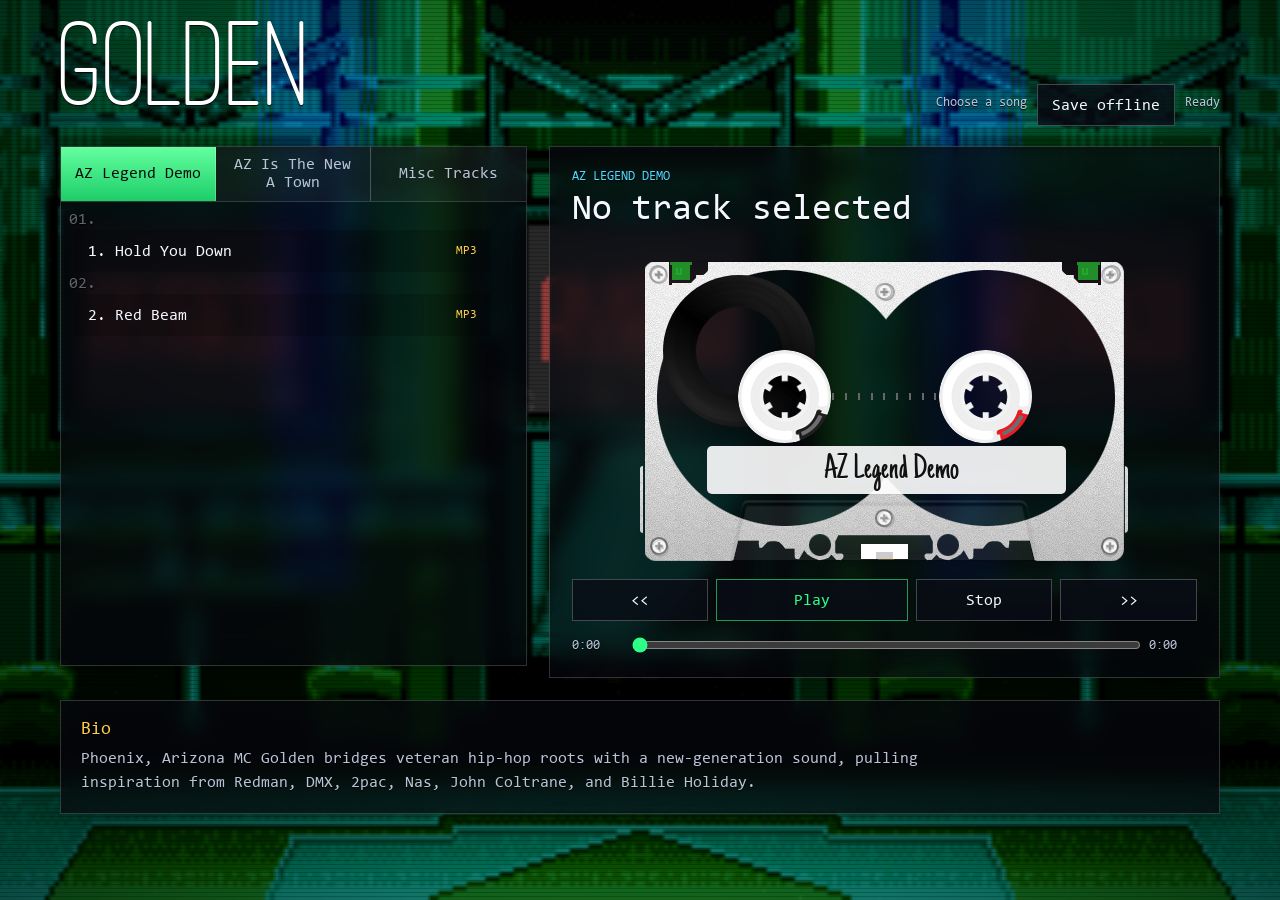
<file: static/player.html>
<!DOCTYPE html>
<!-- Embeddable copy of the player page (routes/index.tsx). Games load this
     in an iframe and drive it over postMessage (see app/scripts/app.js).
     Keep the markup in sync with routes/index.tsx. -->
<html lang="en">
  <head>
    <meta charset="utf-8" />
    <meta name="viewport" content="width=device-width, initial-scale=1" />
    <meta name="theme-color" content="#050508" />
    <title>AZLegendGolden</title>
    <link rel="icon" href="/public/app/images/icon.svg" type="image/svg+xml" />
    <link rel="stylesheet" href="/public/libraries/styles/cassette-tape-ui.css" />
    <link rel="stylesheet" href="/public/libraries/styles/cassette-tape-ui-blur.css" />
    <link rel="stylesheet" href="/public/app/styles/styles.css" />
  </head>
  <body>
    <canvas id="visualizer" aria-hidden="true"></canvas>

    <div class="app-shell">
      <header class="top-bar">
        <h1 class="brand">Golden</h1>
        <div class="top-actions">
          <span id="playerStatus" class="status-text" aria-live="polite">Choose a song</span>
          <button id="offlineButton" class="secondary-button" type="button">Save offline</button>
          <span id="offlineStatus" class="status-text" aria-live="polite"></span>
        </div>
      </header>

      <main class="music-layout">
        <section class="library-panel" aria-label="Album library">
          <div id="albumTabs" class="album-tabs" role="tablist"></div>
          <ol id="trackList" class="track-list"></ol>
        </section>

        <section class="deck-panel" aria-label="Tape player">
          <div class="now-playing">
            <p id="albumTitle" class="eyebrow">Album</p>
            <h2 id="trackTitle">No track selected</h2>
          </div>

          <div id="tapeStage" class="tape-stage">
            <div
              id="tapeShell"
              class="clear ma-r90 cutout tape stopped"
              role="button"
              tabindex="0"
              aria-label="Play or pause"
            >
              <div class="transparency-sheet"></div>
              <div
                class="tape-shell image-mask"
                data-image-repeat="true"
                data-mask-url="image/ma-r90-mask.png"
              ></div>
              <div
                class="tape-gradient image-mask"
                data-mask-url="image/ma-r90-mask.png"
              ></div>
              <div class="tab-left">
                <div class="notch"></div>
                <div class="ridge"></div>
              </div>
              <div class="tab-right">
                <div class="notch"></div>
                <div class="ridge"></div>
              </div>
              <div class="rail-left"></div>
              <div class="rail-right"></div>
              <div class="rail-middle">
                <div class="rail-middle-outline">
                  <div class="tape-pad-holder">
                    <div class="tape-pad"></div>
                    <div class="tape-pad-line"></div>
                  </div>
                </div>
                <div class="screw-bm"></div>
              </div>
              <div class="screw-tl"></div>
              <div class="screw-tr"></div>
              <div class="screw-bl"></div>
              <div class="screw-br"></div>
              <div class="screw-tm"></div>
              <div class="left reel-mask"></div>
              <div class="right reel-mask"></div>
              <canvas class="connecting-tape"></canvas>
              <div class="left reel"></div>
              <div class="left spokes"></div>
              <div class="right reel"></div>
              <div class="right spokes"></div>
              <div class="progress-notches">
                <div class="n1"></div>
                <div class="n2"></div>
                <div class="n3"></div>
                <div class="n4"></div>
                <div class="n5"></div>
                <div class="n6"></div>
                <div class="n7"></div>
                <div class="n8"></div>
                <div class="n9"></div>
              </div>
              <div id="tapeLabel" class="label">Golden</div>
            </div>
          </div>

          <div class="transport">
            <button id="prevButton" type="button" aria-label="Previous track">&lt;&lt;</button>
            <button id="playButton" type="button">Play</button>
            <button id="stopButton" type="button" aria-label="Stop">Stop</button>
            <button id="nextButton" type="button" aria-label="Next track">&gt;&gt;</button>
          </div>

          <div class="seek-row">
            <span id="currentTime">0:00</span>
            <input
              id="seekControl"
              type="range"
              min="0"
              max="1000"
              value="0"
              step="1"
              aria-label="Seek"
            />
            <span id="duration">0:00</span>
          </div>

          <audio id="audioPlayer" crossorigin="anonymous" preload="metadata"></audio>
        </section>
      </main>

      <aside class="bio-panel">
        <h2>Bio</h2>
        <p>
          Phoenix, Arizona MC Golden bridges veteran hip-hop roots with a
          new-generation sound, pulling inspiration from Redman, DMX, 2pac,
          Nas, John Coltrane, and Billie Holiday.
        </p>
      </aside>
    </div>

    <script defer src="/public/app/scripts/audio-visualizer.js"></script>
    <script defer src="/public/app/scripts/app.js"></script>
  </body>
</html>
</file>
<file: public/libraries/styles/cassette-tape-ui.css>
/**
 * Cassette Tape UI Prototype (09/2012)
 * ALPHA build / experimental state, unsupported; use at own risk
 * Requires CSS3 border-radius + <canvas> support
 * --------------------------------------------------
 * http://www.schillmania.com/projects/soundmanager2/
 *
 * Tape UI elements (spokes, reels, textures) by Brian Scates
 * http://sxates.com/
 */

@font-face {
    font-family: 'JustAnotherHandRegular';
    src: url('../font/justanotherhand-webfont.eot');
    src: url('../font/justanotherhand-webfont.eot?#iefix') format('embedded-opentype'),
         url('../font/justanotherhand-webfont.woff') format('woff'),
         url('../font/justanotherhand-webfont.ttf') format('truetype');
    font-weight: normal;
    font-style: normal;
}

.tape {
 position: relative;
 display: inline-block;
 width: 480px;
 height: 300px;
 border: 1px solid rgba(0,0,0,0.1);
 cursor: pointer;
 margin-left: 10px;
 z-index: 1;
}

.tape,
.tape .rail-middle {
 border-radius: 12px;
}

.tape .rail-middle {
 border-top-left-radius: 0px;
 border-top-right-radius: 0px;
}

.tape .left,
.tape .right {
 position: absolute;
 top: 45%;
}

.tape .left {
 /* the left side */
 left: 29%;
}

.tape .right {
 /* the right side */
 left: 71%;
}

.tape .window {
 position: absolute;
 top: 11%;
 left: 0px;
 width: 100%;
 height: 69%;
 background: rgba(0,0,0,0.033);
}

.tape .reel,
.tape .spokes {
 border-radius: 100%;
}

.tape .spokes {
 width: 93px;
 height: 93px;
}

.tape .reel {
 width: 91px;
 height: 91px;
 background: transparent url(../image/tape-texture.png) no-repeat 50% 50%;
 border: 76px solid transparent;
 border-radius: 100%;
 margin-left: -121px;
 margin-top: -121px;
}

.tape .reel-mask {
 position: absolute;
 top: 2.4%;
 width: 256px;
 height: 256px;
 background: #fff;
 border-radius: 100%;
 margin-left: -128px;
 display: none\9; /* IE 8 */
}

.tape .reel.right {
 border-width: 0px;
 margin-left: -45px;
 margin-top: -45px;
}

.tape .spokes {
 margin-left: -46px;
 margin-top: -46px;
 background: transparent url(../image/tape-spokes-sxates.png) no-repeat 50% 50%;
 background-size: 100% 100%;
 z-index: 5;
}

.tape.dark .spokes {
 /* hack: override */
 background-color: #ccc;
}

.tape .spokes-overlay {
 position: absolute;
 top: 50%;
 left: 50%;
 width: 160px;
 height: 160px;
 background: #fff;
 border-radius: 100%;
 margin: -80px 0px 0px -80px;
 background: transparent url(../image/tape-reel.png) no-repeat 50% 50%;
 background-size: contain;
}

.tape.clear .spokes {
 background: transparent url(../image/spool-metal-black.png) no-repeat 50% 50%;
}

.tape.clear .spokes.right {
 background: transparent url(../image/spool-metal.png) no-repeat 50% 50%;
}

.tape .label {
 position: absolute;
 top: 59%;
 left: 11%;
 width: 78.5%;
 height: 16%;
 background-color: #fff;
 background-color: rgba(0,0,0,0.1);
 border-radius: 5px;
 text-indent: 0.25em;
 font: normal 36px JustAnotherHandRegular, helvetica, sans-serif;
 line-height: 140%;
 color: #111;
 text-shadow: 0px 1px 0px rgba(255,255,255,0.5);
 box-shadow: 1px 1px 0px rgba(0,0,0,0.05);
 /* a slightly-human element */
 /*
 -moz-transform: rotate(-0.25deg);
 -webkit-transform: rotate(-0.25deg);
 -o-transform: rotate(-0.25deg);
 transform: rotate(-0.25deg);
 */
 white-space: nowrap;
 text-overflow: ellipsis;
 overflow: hidden;
 z-index: 6;
}

.tape.ma-r90 .label {
 top: 62%;
 width: 75%;
 left: 13%;
}

.tape.playing .tape-guide,
.tape.playing .spokes {
 -moz-animation-duration: 5s;
 -moz-animation-name: spin;
 -moz-animation-iteration-count: infinite;
 -moz-animation-timing-function: linear;
 -webkit-animation-duration: 5s;
 -webkit-animation-name: spin;
 -webkit-animation-iteration-count: infinite;
 -webkit-animation-timing-function: linear;
 -ms-animation-duration: 5s;
 -ms-animation-name: spin;
 -ms-animation-iteration-count: infinite;
 -ms-animation-timing-function: linear;
 -o-animation-duration: 5s;
 -o-animation-name: spin;
 -o-animation-iteration-count: infinite;
 -o-animation-timing-function: linear;
 animation-duration: 5s;
 animation-name: spin;
 animation-iteration-count: infinite;
 animation-timing-function: linear;
}

.tape.playing .tape-guide {
 -moz-animation-duration: 4.5s;
 -webkit-animation-duration: 4.5s;
 -ms-animation-duration: 4.5s;
 -o-animation-duration: 4.5s;
 animation-duration: 4.5s;
 z-index: 2;
}

.tape.stopped .tape-guide,
.tape.stopped .spokes {
 -moz-animation: none;
 -webkit-animation: none;
 -ms-animation: none;
 -o-animation: none;
 animation: none;
}

.tape .reel.right,
.tape .spokes.right {
 -moz-animation-duration: 3.5s;
 -webkit-animation-duration: 3.5s;
 -ms-animation-duration: 3.5s;
 -o-animation-duration: 3.5s;
 animation-duration: 3.5s;
}

.tape.clear,
.tape.clear .rail-left,
.tape.clear .rail-right {
 background: #f0f0f0;
}

.tape.clear.blue,
.tape.clear.blue .rail-left,
.tape.clear.blue .rail-right {
 background: #3399cc;
}

.tape.clear.blue .screw-tl,
.tape.clear.blue .screw-tr,
.tape.clear.blue .screw-bl,
.tape.clear.blue .screw-tm,
.tape.clear.blue .screw-bm,
.tape.clear.blue .screw-br {
 border-color: rgba(0,32,96,0.5);
}

.tape.clear.green,
.tape.clear.green .rail-left,
.tape.clear.green .rail-right {
 background: #33cc33;
}

.tape.clear.blue .window {
 background: rgba(0,0,0,0.075);
}

.tape.clear .label {
 background: rgba(255,255,255,0.9);
}

.tape.texture .rail-middle {
 /* background: transparent url(../image/body-texture-strips.png); */
 background: transparent url([data-uri]);
}

.tape.clear .reel.right {
 border-width: 0px;
}

@-moz-keyframes spin {
 from {
  -moz-transform: rotate(360deg);
 }
 to {
  -moz-transform: rotate(0deg);
 }
}

@-webkit-keyframes spin {
 from {
  -webkit-transform: rotate(360deg);
 }
 to {
  -webkit-transform: rotate(0deg);
 }
}

@-ms-keyframes spin {
 from {
  -ms-transform: rotate(360deg);
 }
 to {
  -ms-transform: rotate(0deg);
 }
}

@-o-keyframes spin {
 from {
  -o-transform: rotate(360deg);
 }
 to {
  -o-transform: rotate(0deg);
 }
}

@keyframes spin {
 from {
  transform: rotate(360deg);
 }
 to {
  transform: rotate(0deg);
 }
}

.screw-tl,
.screw-tr,
.screw-bl,
.screw-tm,
.screw-bm,
.screw-br {
 position: absolute;
 width: 3.74%;
 height: 5.95%;
 max-width: 32px;
 max-height: 32px;
 /*
 background: rgba(255,255,255,0.5) url(../image/tape-screw.png) no-repeat 50% 50%;
 */
 background: rgba(255,255,255,0.5) url([data-uri]) no-repeat 50% 50%;
 background-size: 100% 100%;
 border: 2px solid rgba(0,0,0,0.25);
 border-radius: 100%;
 -moz-box-sizing: border-box;
 -webkit-box-sizing: border-box;
 box-sizing: border-box;
/*
 -moz-transform: rotate(22.5deg);
 -webkit-transform: rotate(22.5deg);
 transform: rotate(22.5deg);
*/
}

.screw-bl,
.screw-bm,
.screw-br {
 border-color: rgba(0,0,0,0.5);
}

.tape.dark .screw-tl,
.tape.dark .screw-tr,
.tape.dark .screw-bl,
.tape.dark .screw-tm,
.tape.dark .screw-bm,
.tape.dark .screw-br {
/*
 background: transparent url(../image/tape-screw-dark.png) no-repeat 50% 50%;
*/
 background: transparent url([data-uri]) no-repeat 50% 50%;
 background-size: 100% 100%;
 border-color: rgba(0,0,0,0.9);
 opacity: 0.9;
}

.tape.color .screw-tl,
.tape.color .screw-tr,
.tape.color .screw-bl,
.tape.color .screw-tm,
.tape.color .screw-bm,
.tape.color .screw-br {
 border: 2px solid rgba(0,0,0,0.25);
 box-shadow: none;
}

.screw-tl {
 top: 1.6%;
 left: 1%;
}

.screw-tr {
 top: 1.6%;
 right: 1%;
}

.screw-bl {
 bottom: 1.6%;
 left: 1%;
}

.screw-bm {
 top: 15%;
 left: 50%;
 width: 3.85%;
 height: 30%;
 margin: 0px 0px 0px -1.925%;
}

.screw-tm {
 top: 7%;
 left: 50%;
 width: 3.85%;
 height: 6%;
 margin: 0px 0px 0px -1.925%;
}

.screw-br {
 bottom: 1.6%;
 right: 1%;
}

.rail-left,
.rail-right {
 position: absolute;
 bottom: 9%;
 width: 3px;
 height: 22.5%;
 background: #ccc;
 border-radius: 0px 6px 6px 0px;
 border: 1px solid rgba(255,255,255,0.1);
}

.rail-left {
 left: 0px;
 margin-left: -5px;
 border-radius: 6px 0px 0px 6px;
 border-left: none;
}

.rail-right {
 right: 0px;
 margin-right: -5px;
 border-right: none;
}

.rail-middle {
 position: absolute;
 bottom: 0px;
 width: 100%;
 height: 20%;
}

.rail-middle-outline {
 position: absolute;
 top: 0px;
 left: 0px;
 width: 66%;
 height: 100%;
 margin-left: 17%;
 border-top: none;
 border-bottom: none;
 -moz-box-sizing: border-box;
 -webkit-box-sizing: border-box;
 box-sizing: border-box;
}

.tape .rail-middle-outline {
 background: transparent url(../image/rail-middle-outline.png) no-repeat 50% 100%;
 background-size: contain;
 z-index: 2;
}

.hole-1,
.hole-2,
.hole-3,
.hole-4 {
 position: absolute;
 bottom: 5%;
 background: rgba(0,0,0,0.1);
 background: #fff;
 width: 16px;
 height: 16px;
 margin: -8px 0px 0px -8px;
 -moz-box-sizing: border-box;
 -webkit-box-sizing: border-box;
 box-sizing: border-box;
}

.hole-1,
.hole-4 {
 /* circles */
 border-radius: 100%;
}

.hole-2,
.hole-3 {
 width: 18px;
 margin-top: -9px;
 border-radius: 33%;
 bottom: 15%;
}

.hole-1 {
 left: 15%;
}

.hole-2 {
 left: 30%;
}

.hole-3 {
 left: 70%;
}

.hole-4 {
 left: 85%;
}

.tape-pad-holder {
 position: absolute;
 bottom: 1px;
 left: 50%;
 width: 15%;
 height: 25%;
 margin: 0px 0px 0px -7.5%;
 background: #fff;
}

.tape-pad-holder .tape-pad {
 position: absolute;
 bottom: 0px;
 left: 50%;
 width: 35%;
 height: 45%;
 margin: -1px 0px 0px -17.5%;
 background: rgba(0,0,0,0.2);
}

.tape.dark .tape-pad-holder .tape-pad {
 background: rgba(0,0,0,0.5);
}

.tape-pad-holder .tape-pad-line {
 position: absolute;
 left: 0px;
 top: 50%;
 width: 100%;
 height: 0px;
 margin-top: -2px;
 border-top: 1px solid rgba(0,0,0,0.25);
 /* hide by default */
 display: none;
}

.progress-notches {
 position: absolute;
 top: 50%;
 left: 50%;
 width: 25%;
 height: 2.5%;
 margin: -18px 0px 0px -12.5%;
 font-size: 11px;
 text-align: center;
 white-space: nowrap;
}

.progress-notches div {
 display: inline-block;
 background: #666;
 width: 2%;
 margin-left: 4%;
 height: 100%;
 vertical-align: top;
 /* due to rounding errors, this doesn't always work out. */
 width: 2px;
}

.progress-notches div:first-of-type {
 margin-left: 0px;
}

.tape .tape-guide {
 position: absolute;
 top: auto;
 bottom: 0px;
 width: 6.875%;
 height: 11%;
 margin: -10.5% 0px 0px -3.4375%;
 background: rgba(0,0,0,0.1) url(../image/tape-guide.png) no-repeat 50% 50%;
 border-radius: 100%;
}

.tape.color .tape-guide {
 background-color: transparent;
}

.tape .tape-guide.left {
 left: 11%;
}

.tape .tape-guide.right {
 left: 89%;
}

.tape canvas {
 position: absolute;
 left: 0px;
 top: 0px;
 width: 100%;
 height: 100%;
}

.tape canvas.connecting-tape {
 visibility: hidden;
}

.tape .tape-guide,
.tape .label {
 /* stacking corrections (so tape goes through bottom holes) */
 z-index: 4;
}

.skin-overlay {
 position: absolute;
 top: 0px;
 left: 0px;
 width: 100%;
 height: 100%;
 /* potentially ugly */
 background-size: contain;
}

.tape.black-micro,
.tape.black-micro .rail-left,
.tape.black-micro .rail-right {
 /* background: transparent url(../image/black-micro.png); */
 background: transparent url([data-uri]);
}

.tape.ma-r90,
.tape.ma-r90 .rail-left,
.tape.ma-r90 .rail-right {
 background: transparent url(../image/ma-r90-body-skin.png) 0px 0px no-repeat;
}

.tape.ma-r90 .rail-right {
 /* hack? */
 width: 4px;
}

.tape.ma-r90 .rail-left,
.tape.ma-r90 .rail-right {
 background-position: 0px 75%;
}

.tape.ma-r90 .rail-middle {
 background: transparent;
}

.tape.ma-r90 .tab-left,
.tape.ma-r90 .tab-right {
 position: absolute;
 top: 0px;
 width: 3.74%;
 height: 6.1%;
 max-width: 32px;
 max-height: 32px;
 background-color: rgb(34,142,41);
}

.tape.ma-r90 .tab-left {
 left: 5.65%;
}

.tape.ma-r90 .tab-right {
 right: 5.65%;
}

.tape .tab-left .ridge,
.tape .tab-right .ridge {
 position: absolute;
 left: -10%;
 top: 0px;
 width: 120%;
 height: 3px;
 background-color: rgb(34,142,41);
}

.tape .tab-left .notch,
.tape .tab-right .notch {
 position: absolute;
 left: 50%;
 top: 50%;
 width: 6px;
 height: 7px;
 margin: -3px 0px 0px -5px;
 border: 2px solid rgb(33,169,43);
 border-top: none;
}

.tape .controls {
 position: absolute;
 left: 0px;
 top: -1px;
 width: 100%;
 height: 20px;
 margin-top: -20px;
 vertical-align: bottom;
 z-index: -1;
 overflow: hidden;
}

.tape .controls ul {
 position: relative;
 margin-top: 21px;
 -moz-transition: all 0.2s ease-out;
 -moz-transition-property: height, margin;
 -ms-transition: all 0.2s ease-out;
 -ms-transition-property: height, margin;
 -o-transition: all 0.2s ease-out;
 -o-transition-property: height, margin;
 -webkit-transition: all 0.2s ease-out;
 -webkit-transition-property: height, margin;
 transition: all 0.2s ease-out;
 transition-property: height, margin;
}

.tape:hover .controls ul {
 margin-top: 0px;
}

.tape .controls .bd {
 margin: 0px auto;
 text-align: center;
}

.tape .controls ul {
 list-style-type: none;
 padding: 0px;
 font-size: 0px; /* collapse */
 background-color: rgba(255,255,255,0.9);
 border-radius: 2px 2px 0px 0px;
 overflow: hidden;
 /* http://www.colorzilla.com/gradient-editor/ */
 background: rgb(255,255,255); /* Old browsers */
 background: -moz-linear-gradient(top, rgba(255,255,255,1) 0%, rgba(241,241,241,1) 50%, rgba(225,225,225,1) 51%, rgba(246,246,246,1) 100%); /* FF3.6+ */
 background: -webkit-gradient(linear, left top, left bottom, color-stop(0%,rgba(255,255,255,1)), color-stop(50%,rgba(241,241,241,1)), color-stop(51%,rgba(225,225,225,1)), color-stop(100%,rgba(246,246,246,1))); /* Chrome,Safari4+ */
 background: -webkit-linear-gradient(top, rgba(255,255,255,1) 0%,rgba(241,241,241,1) 50%,rgba(225,225,225,1) 51%,rgba(246,246,246,1) 100%); /* Chrome10+,Safari5.1+ */
 background: -o-linear-gradient(top, rgba(255,255,255,1) 0%,rgba(241,241,241,1) 50%,rgba(225,225,225,1) 51%,rgba(246,246,246,1) 100%); /* Opera 11.10+ */
 background: -ms-linear-gradient(top, rgba(255,255,255,1) 0%,rgba(241,241,241,1) 50%,rgba(225,225,225,1) 51%,rgba(246,246,246,1) 100%); /* IE10+ */
 background: linear-gradient(to bottom, rgba(255,255,255,1) 0%,rgba(241,241,241,1) 50%,rgba(225,225,225,1) 51%,rgba(246,246,246,1) 100%); /* W3C */
 box-shadow: 0px 0px 2px rgba(0,0,0,0.1);
}

#tape1 .controls.aqua ul {
 /* http://www.colorzilla.com/gradient-editor/ */
 background: rgb(255,255,255); /* Old browsers */
 background: -moz-linear-gradient(top, rgba(255,255,255,1) 0%, rgba(241,241,241,1) 50%, rgba(225,225,225,1) 51%, rgba(246,246,246,1) 100%); /* FF3.6+ */
 background: -webkit-gradient(linear, left top, left bottom, color-stop(0%,rgba(255,255,255,1)), color-stop(50%,rgba(241,241,241,1)), color-stop(51%,rgba(225,225,225,1)), color-stop(100%,rgba(246,246,246,1))); /* Chrome,Safari4+ */
 background: -webkit-linear-gradient(top, rgba(255,255,255,1) 0%,rgba(241,241,241,1) 50%,rgba(225,225,225,1) 51%,rgba(246,246,246,1) 100%); /* Chrome10+,Safari5.1+ */
 background: -o-linear-gradient(top, rgba(255,255,255,1) 0%,rgba(241,241,241,1) 50%,rgba(225,225,225,1) 51%,rgba(246,246,246,1) 100%); /* Opera 11.10+ */
 background: -ms-linear-gradient(top, rgba(255,255,255,1) 0%,rgba(241,241,241,1) 50%,rgba(225,225,225,1) 51%,rgba(246,246,246,1) 100%); /* IE10+ */
 background: linear-gradient(to bottom, rgba(255,255,255,1) 0%,rgba(241,241,241,1) 50%,rgba(225,225,225,1) 51%,rgba(246,246,246,1) 100%); /* W3C */
 box-shadow: 0px 1px 2px rgba(0,0,0,0.1);
}

.tape .controls ul,
.tape .controls ul li a {
 border: 1px solid rgba(255,255,255,0.9);
}

.tape .controls ul li {
 border: 1px solid rgba(0,0,0,0.1);
 border-right: none;
 border-top: none;
 border-bottom: none;
}

.tape .controls ul li:first-of-type,
.tape .controls ul li:first-of-type a {
 border-left: none;
}

.tape .controls ul {
 position: relative;
 border: none;
 display: inline-block;
 height: 20px;
 overflow: hidden;
}

.tape .controls ul li {
 position: relative;
 display: inline-block;
 text-align: center;
}

.tape .controls ul li a {
 position: relative;
 display: block;
 text-decoration: none;
 color: #999;
 font-size: 16px;
 line-height: 20px;
 padding: 0px 16px;
 border-left: none;
 border-top: none;
 border-bottom: none;
}

.tape .controls ul:hover li a {
 color: #999;
 text-shadow: 0px 1px 1px #fff;
}

.tape .controls ul li a:hover {
 background: #ccc;
 color: #fff;
 border-color: transparent;
 text-shadow: none;
}

.tape .controls.aqua ul li a:hover {
 background-color: rgba(0,0,0,0.1);
 background: rgb(184,225,252); /* Old browsers */
 background: -moz-linear-gradient(top, rgba(184,225,252,1) 0%, rgba(169,210,243,1) 10%, rgba(144,186,228,1) 25%, rgba(144,188,234,1) 37%, rgba(144,191,240,1) 50%, rgba(107,168,229,1) 51%, rgba(162,218,245,1) 83%, rgba(189,243,253,1) 100%); /* FF3.6+ */
 background: -webkit-gradient(linear, left top, left bottom, color-stop(0%,rgba(184,225,252,1)), color-stop(10%,rgba(169,210,243,1)), color-stop(25%,rgba(144,186,228,1)), color-stop(37%,rgba(144,188,234,1)), color-stop(50%,rgba(144,191,240,1)), color-stop(51%,rgba(107,168,229,1)), color-stop(83%,rgba(162,218,245,1)), color-stop(100%,rgba(189,243,253,1))); /* Chrome,Safari4+ */
 background: -webkit-linear-gradient(top, rgba(184,225,252,1) 0%,rgba(169,210,243,1) 10%,rgba(144,186,228,1) 25%,rgba(144,188,234,1) 37%,rgba(144,191,240,1) 50%,rgba(107,168,229,1) 51%,rgba(162,218,245,1) 83%,rgba(189,243,253,1) 100%); /* Chrome10+,Safari5.1+ */
 background: -o-linear-gradient(top, rgba(184,225,252,1) 0%,rgba(169,210,243,1) 10%,rgba(144,186,228,1) 25%,rgba(144,188,234,1) 37%,rgba(144,191,240,1) 50%,rgba(107,168,229,1) 51%,rgba(162,218,245,1) 83%,rgba(189,243,253,1) 100%); /* Opera 11.10+ */
 background: -ms-linear-gradient(top, rgba(184,225,252,1) 0%,rgba(169,210,243,1) 10%,rgba(144,186,228,1) 25%,rgba(144,188,234,1) 37%,rgba(144,191,240,1) 50%,rgba(107,168,229,1) 51%,rgba(162,218,245,1) 83%,rgba(189,243,253,1) 100%); /* IE10+ */
 background: linear-gradient(to bottom, rgba(184,225,252,1) 0%,rgba(169,210,243,1) 10%,rgba(144,186,228,1) 25%,rgba(144,188,234,1) 37%,rgba(144,191,240,1) 50%,rgba(107,168,229,1) 51%,rgba(162,218,245,1) 83%,rgba(189,243,253,1) 100%); /* W3C */
 color: #fff;
}


.tape .controls.aqua ul li a:active {
 background: #999;
}

.tape .controls ul li:first-child a {
 border-left: none;
}

.tape .controls ul li:last-child a {
 border-right: none;
}
</file>
<file: public/libraries/styles/cassette-tape-ui-blur.css>
/**
 * Cassette Tape UI Prototype (09/2012)
 * ALPHA build / experimental state, unsupported; use at own risk
 * Requires CSS3 border-radius + <canvas> support
 * --------------------------------------------------
 * http://www.schillmania.com/projects/soundmanager2/
 *
 * Tape UI elements (spokes, reels, textures) by Brian Scates
 * http://sxates.com/
 */

html {
 position: relative;
 width: 100%;
 height: 100%;
 /* prevent scrollbars within the draggable case. */
 overflow: hidden;
 /*background: #000 url(../image/demo_backgrounds/sfatnight_1600.jpg) no-repeat 0px 0px;*/
}

body {
 color: #fff;
}

.tape.draggable {
 position: absolute;
 display: inline-block;
 margin: 0px;
 box-shadow: 0px 0px 16px rgba(0,0,0,0.1);
 border-color: rgba(0,0,0,0.25);
 background: transparent;
 border: 1px solid rgba(0,0,0,0.1);
}

.tape.draggable .rail-left,
.tape.draggable .rail-right {
 /* hack: would reuse metal texture, but not dark enough due to dynamically-applied gradient. */
 display: none;
}

.tape.draggable .reel-mask {
 background-color: rgba(255,255,255,0.1);
 background-color: transparent;
}

.tape.draggable .blur-image-wrapper {
 position: absolute;
 left: 0px;
 top: 0px;
 width: 100%;
 border-radius: 12px;
 overflow: hidden;
 z-index: -1;
}

.tape.draggable .blur-image {
 position: absolute;
 left: 0px;
 top: 0px;
 width: 100%;
 height: 100%;
 border-radius: 12px;
 /* hack for now */
 margin-left: 100%;
 margin-right: 100%;
}

.tape.draggable .transparency-sheet {
 /* wash out everything slightly */
 position: absolute;
 left: 0px;
 top: 0px;
 width: 100%;
 background: rgba(255,255,255,0.25);
 border-radius: 12px;
}

.tape.draggable .blur-image-wrapper,
.tape.draggable .transparency-sheet {
 /* fade and blur, same height */
 height: 81%;
}

.tape.draggable .tape-shell {
 background: transparent url(../image/ma-r90-metal-pattern-v2.png);
 background-size: normal;
}

.tape.draggable .tape-gradient {
 background: transparent url(../image/gradient.png) no-repeat 0px 0px;
 /* TODO: use a native CSS gradient. Save 2 KB image request, but maybe slower to draw? */
 /* display: none; */
}

.tape.draggable .tape-shell,
.tape.draggable .tape-gradient {
 position: absolute;
 left: 0px;
 top: 0px;
 width: 100%;
 height: 100%;
 border-radius: 12px;
 /**
  * TODO: consider using webkit-mask-box-image where supported, and canvas otherwise?
  */
 /*
 -webkit-mask-box-image: url(../image/ma-r90-mask.png);
 -moz-mask-image: url(../image/ma-r90-mask.png);
 -moz-mask-image: -moz-linear-gradient(bottom, rgba(255,0,0,1), rgba(0,255,0,1), rgba(0,0,255,0), rgba(128,0,128,0));
 -moz-mask-size: 480px 300px;
 */
}

.tape.draggable .tape-pad-holder {
 background: transparent;
 bottom: 0px;
 height: 7px;
}

.tape.draggable .tape-pad {
 background: rgba(96,48,0,0.9);
 height: 100%;
 top: -1px;
}

.tape.draggable .tape-pad-line {
 display: block;
 border-top: 1px solid rgba(64,32,0,0.5);
 bottom: auto;
 top: 0px;
 margin-left: -46%;
 width: 188%;
}

.tape.draggable .controls {
 top: 0px;
}

/* a few loading transition bits */

.tape.draggable {
 opacity: 0;
}

.tape.draggable.ready {
 opacity: 1;
}

.tape.draggable.dropin {
 -o-animation: dropin 0.75s;
 -moz-animation: dropin 0.75s;
 -ms-animation: dropin 0.75s;
 -webkit-animation: dropin 0.75s;
}

@-o-keyframes dropin {
 0% {
  opacity: 0;
  -o-transform: scale(2);
  -o-animation-timing-function: ease-out;
 }
 33% {
  opacity: 0.5;
  -o-transform: scale(0.85);
  -o-animation-timing-function: ease-in-out;
 }
 55% {
  opacity: 1;
  -o-transform: scale(1);
  -o-animation-timing-function: ease-in-out;
 }
 77% {
  opacity: 1;
  -o-transform: scale(0.98);
  -o-animation-timing-function: ease-in-out;
 }
 100% {
  opacity: 1;
  -o-transform: scale(1);
  -o-animation-timing-function: ease-in-out;
 }
}

@-moz-keyframes dropin {
 0% {
  opacity: 0;
  -moz-transform: scale3d(2, 2, 1);
  -moz-animation-timing-function: ease-out;
 }
 33% {
  opacity: 0.5;
  -moz-transform: scale3d(0.85, 0.85, 1);
  -moz-animation-timing-function: ease-in-out;
 }
 55% {
  opacity: 1;
  -moz-transform: scale3d(1.05, 1.05, 1);
  -moz-animation-timing-function: ease-in-out;
 }
 77% {
  opacity: 1;
  -moz-transform: scale3d(0.98, 0.98, 1);
  -moz-animation-timing-function: ease-in-out;
 }
 100% {
  opacity: 1;
  -moz-transform: scale3d(1, 1, 1);
  -moz-animation-timing-function: ease-in-out;
 }
}

@-ms-keyframes dropin {
 0% {
  opacity: 0;
  -ms-transform: scale3d(2, 2, 1);
  -ms-animation-timing-function: ease-out;
 }
 33% {
  opacity: 0.5;
  -ms-transform: scale3d(0.85, 0.85, 1);
  -ms-animation-timing-function: ease-in-out;
 }
 55% {
  opacity: 1;
  -ms-transform: scale3d(1.05, 1.05, 1);
  -ms-animation-timing-function: ease-in-out;
 }
 77% {
  opacity: 1;
  -ms-transform: scale3d(0.98, 0.98, 1);
  -ms-animation-timing-function: ease-in-out;
 }
 100% {
  opacity: 1;
  -ms-transform: scale3d(1, 1, 1);
  -ms-animation-timing-function: ease-in-out;
 }
}

@-webkit-keyframes dropin {
 0% {
  opacity: 0;
  -webkit-transform: scale3d(2, 2, 1);
  -webkit-animation-timing-function: ease-out;
 }
 33% {
  opacity: 0.5;
  -webkit-transform: scale3d(0.85, 0.85, 1);
  -webkit-animation-timing-function: ease-in-out;
 }
 55% {
  opacity: 1;
  -webkit-transform: scale3d(1.05, 1.05, 1);
  -webkit-animation-timing-function: ease-in-out;
 }
 77% {
  opacity: 1;
  -webkit-transform: scale3d(0.98, 0.98, 1);
  -webkit-animation-timing-function: ease-in-out;
 }
 100% {
  opacity: 1;
  -webkit-transform: scale3d(1, 1, 1);
  -webkit-animation-timing-function: ease-in-out;
 }
}

.tape.draggable .blur-image-wrapper {
 opacity: 0;
 -moz-transition: opacity 0.1s ease-out;
 -webkit-transition: opacity 0.1s ease-out;
 transition: opacity 0.1s ease-out;
}

.tape.draggable.ready .blur-image-wrapper {
 opacity: 1;
}

.tape.draggable {
 -moz-transition: -moz-transform 0.1s ease-out;
 -moz-transform: scale3d(1, 1, 1);
 -ms-transition: -ms-transform 0.1s ease-out;
 -ms-transform: scale3d(1, 1, 1);
 -o-transition: -o-transform 0.1s ease-out;
 -o-transform: scale(1);
 -webkit-transition: -webkit-transform 0.1s ease-out;
 -webkit-transform: scale3d(1, 1, 1);
}

.tape.draggable.dragging {
 -ms-transform: scale3d(1.025, 1.025, 1);
 -moz-transform: scale3d(1.025, 1.025, 1);
 -o-transform: scale(1.025);
 -webkit-transform: scale3d(1.025, 1.025, 1);
}

.tape.draggable.dropping {
 -o-animation: dragdrop 0.5s;
 -ms-animation: dragdrop 0.5s;
 -moz-animation: dragdrop 0.5s;
 -webkit-animation: dragdrop 0.5s;
}

@-ms-keyframes dragdrop {
 0% {
  -ms-transform: scale3d(1.025, 1,025, 1);
  -ms-animation-timing-function: ease-in-out;
 }
 33% {
  -ms-transform: scale3d(0.99, 0.99, 1);
  -ms-animation-timing-function: ease-in-out;
 }
 55% {
  -ms-transform: scale3d(1.005, 1.005, 1);
  -ms-animation-timing-function: ease-in-out;
 }
 77% {
  -ms-transform: scale3d(0.997, 0.997, 1);
  -ms-animation-timing-function: ease-in-out;
 }
 100% {
  -ms-transform: scale3d(1, 1, 1);
  -ms-animation-timing-function: ease-in-out;
 }
}

@-moz-keyframes dragdrop {
 0% {
  -moz-transform: scale3d(1.025, 1,025, 1);
  -moz-animation-timing-function: ease-in-out;
 }
 33% {
  -moz-transform: scale3d(0.99, 0.99, 1);
  -moz-animation-timing-function: ease-in-out;
 }
 55% {
  -moz-transform: scale3d(1.005, 1.005, 1);
  -moz-animation-timing-function: ease-in-out;
 }
 77% {
  -moz-transform: scale3d(0.997, 0.997, 1);
  -moz-animation-timing-function: ease-in-out;
 }
 100% {
  -moz-transform: scale3d(1, 1, 1);
  -moz-animation-timing-function: ease-in-out;
 }
}

@-o-keyframes dragdrop {
 0% {
  -o-transform: scale(1.025);
  -o-animation-timing-function: ease-in-out;
 }
 33% {
  -o-transform: scale(0.99);
  -o-animation-timing-function: ease-in-out;
 }
 55% {
  -o-transform: scale(1.005);
  -o-animation-timing-function: ease-in-out;
 }
 77% {
  -o-transform: scale(0.997);
  -o-animation-timing-function: ease-in-out;
 }
 100% {
  -o-transform: scale(1);
  -o-animation-timing-function: ease-in-out;
 }
}


@-webkit-keyframes dragdrop {
 0% {
  -webkit-transform: scale3d(1.025, 1,025, 1);
  -webkit-animation-timing-function: ease-in-out;
 }
 33% {
  -webkit-transform: scale3d(0.99, 0.99, 1);
  -webkit-animation-timing-function: ease-in-out;
 }
 55% {
  -webkit-transform: scale3d(1.005, 1.005, 1);
  -webkit-animation-timing-function: ease-in-out;
 }
 77% {
  -webkit-transform: scale3d(0.997, 0.997, 1);
  -webkit-animation-timing-function: ease-in-out;
 }
 100% {
  -webkit-transform: scale3d(1, 1, 1);
  -webkit-animation-timing-function: ease-in-out;
 }
}
</file>
<file: public/app/styles/styles.css>
/* Typography
================================================== */
@font-face {
  font-family: "ostrich-sans-roundedmedium";
  src: url("../../libraries/font/ostrich-rounded-webfont.eot");
  src:
    url("../../libraries/font/ostrich-rounded-webfont.eot?#iefix") format("embedded_opentype"),
    url("../../libraries/font/ostrich-rounded-webfont.woff") format("woff"),
    url("../../libraries/font/ostrich-rounded-webfont.ttf") format("truetype"),
    url("../../libraries/font/ostrich-rounded-webfont.svg#ostrich-sans_roundedmedium") format("svg");
  font-weight: normal;
  font-style: normal;
}

@font-face {
  font-family: "Consolas";
  src: url("../../libraries/font/consolas-webfont.eot");
  src:
    url("../../libraries/font/consolas-webfont.eot?#iefix") format("embedded_opentype"),
    url("../../libraries/font/consolas-webfont.woff") format("woff"),
    url("../../libraries/font/consolas-webfont.ttf") format("truetype"),
    url("../../libraries/font/consolas-webfont.svg#consolas-regular") format("svg");
  font-weight: normal;
  font-style: normal;
}

:root {
  color-scheme: dark;
  --ink: #f5f7ff;
  --muted: #bac3d6;
  --panel: rgba(6, 8, 13, 0.72);
  --panel-strong: rgba(6, 8, 13, 0.88);
  --edge: rgba(255, 255, 255, 0.18);
  --accent: #2dff87;
  --accent-2: #ffcd4d;
  --accent-3: #4fd8ff;
}

* {
  box-sizing: border-box;
}

html,
body {
  min-height: 100%;
  margin: 0;
}

html {
  overflow-x: hidden;
  overflow-y: auto;
}

body {
  min-width: 320px;
  background: #050508;
  color: var(--ink);
  font-family: Consolas, Monaco, "Andale Mono", monospace;
  font-size: 16px;
  text-shadow: 0 1px 1px rgba(0, 0, 0, 0.85);
}

button,
input {
  font: inherit;
}

button {
  min-height: 42px;
  border: 1px solid rgba(255, 255, 255, 0.24);
  background: rgba(9, 13, 21, 0.82);
  color: var(--ink);
  cursor: pointer;
  transition: border-color 160ms ease, background-color 160ms ease, transform 160ms ease;
}

button:hover,
button:focus-visible {
  border-color: var(--accent);
  background: rgba(22, 34, 43, 0.9);
}

button:active {
  transform: translateY(1px);
}

button[disabled] {
  cursor: not-allowed;
  opacity: 0.5;
}

#visualizer {
  position: fixed;
  inset: 0;
  z-index: 0;
  display: block;
  width: 100vw;
  height: 100vh;
  background: #050508;
}

.app-shell {
  position: relative;
  z-index: 1;
  width: min(1160px, calc(100vw - 32px));
  min-height: 100vh;
  margin: 0 auto;
  padding: 24px 0 36px;
}

.top-bar {
  display: flex;
  align-items: end;
  justify-content: space-between;
  gap: 20px;
  margin-bottom: 20px;
}

.brand {
  margin: 0;
  color: white;
  font-family: ostrich-sans-roundedmedium, Verdana, Tahoma, Arial, sans-serif;
  font-size: clamp(64px, 11vw, 124px);
  font-weight: normal;
  line-height: 0.82;
}

.top-actions {
  display: flex;
  align-items: center;
  justify-content: flex-end;
  flex-wrap: wrap;
  gap: 10px;
  max-width: 560px;
}

.status-text {
  min-height: 20px;
  color: var(--muted);
  font-size: 13px;
}

.secondary-button {
  padding: 0 14px;
}

.music-layout {
  display: grid;
  grid-template-columns: minmax(280px, 0.82fr) minmax(480px, 1.18fr);
  align-items: start;
  gap: 22px;
}

.library-panel,
.deck-panel,
.bio-panel {
  border: 1px solid var(--edge);
  background: var(--panel);
  box-shadow: 0 18px 52px rgba(0, 0, 0, 0.34);
  backdrop-filter: blur(10px);
}

.library-panel {
  min-height: 520px;
}

.album-tabs {
  display: grid;
  grid-template-columns: repeat(3, minmax(0, 1fr));
  border-bottom: 1px solid var(--edge);
}

.album-tab {
  width: 100%;
  min-height: 54px;
  padding: 8px 10px;
  border-width: 0 1px 0 0;
  background: rgba(255, 255, 255, 0.04);
  color: var(--muted);
  line-height: 1.1;
}

.album-tab:last-child {
  border-right: 0;
}

.album-tab[aria-selected="true"] {
  color: #06100b;
  background: linear-gradient(180deg, #64ff9f, #1dce68);
  text-shadow: none;
}

.track-list {
  max-height: min(64vh, 620px);
  margin: 0;
  padding: 8px;
  overflow: auto;
  list-style: decimal-leading-zero inside;
}

.track-list li {
  position: relative;
  min-height: 46px;
  margin: 0;
  color: rgba(255, 255, 255, 0.38);
}

.track-button {
  display: inline-grid;
  grid-template-columns: minmax(0, 1fr) auto;
  align-items: center;
  gap: 12px;
  width: calc(100% - 34px);
  min-height: 42px;
  margin: 2px 0 2px 6px;
  padding: 0 12px;
  border-color: transparent;
  background: rgba(0, 0, 0, 0.18);
  color: var(--ink);
  text-align: left;
}

.track-button.is-active {
  border-color: rgba(45, 255, 135, 0.65);
  background: rgba(12, 50, 29, 0.64);
}

.track-title {
  overflow: hidden;
  text-overflow: ellipsis;
  white-space: nowrap;
}

.track-badge {
  color: var(--accent-2);
  font-size: 12px;
}

.deck-panel {
  min-width: 0;
  padding: 22px;
}

.now-playing {
  min-height: 82px;
  margin-bottom: 10px;
}

.eyebrow {
  margin: 0 0 6px;
  color: var(--accent-3);
  font-size: 13px;
  letter-spacing: 0;
  text-transform: uppercase;
}

.now-playing h2 {
  margin: 0;
  overflow-wrap: anywhere;
  font-family: Consolas, Monaco, "Andale Mono", monospace;
  font-size: clamp(22px, 3.4vw, 36px);
  font-weight: normal;
  line-height: 1.05;
}

.tape-stage {
  width: 100%;
  max-width: 480px;
  height: 300px;
  margin: 0 auto 18px;
  overflow: visible;
}

.tape-stage .tape {
  margin: 0;
  transform-origin: top left;
}

.tape {
  cursor: pointer;
}

.tape:focus-visible {
  outline: 2px solid var(--accent);
  outline-offset: 4px;
}

.tape.clear .label {
  text-align: center;
}

.tape .reel-mask {
  background-color: transparent;
}

.tape .controls {
  display: none;
}

.transport {
  display: grid;
  grid-template-columns: 1fr 1.4fr 1fr 1fr;
  gap: 8px;
  margin-bottom: 14px;
}

.transport button {
  padding: 0 10px;
}

.transport #playButton {
  border-color: rgba(45, 255, 135, 0.58);
  color: var(--accent);
}

.seek-row {
  display: grid;
  grid-template-columns: 48px minmax(0, 1fr) 48px;
  align-items: center;
  gap: 10px;
  color: var(--muted);
  font-size: 13px;
}

#seekControl {
  width: 100%;
  accent-color: var(--accent);
}

.bio-panel {
  margin-top: 22px;
  padding: 18px 20px;
}

.bio-panel h2 {
  margin: 0 0 8px;
  color: var(--accent-2);
  font-size: 18px;
  font-weight: normal;
}

.bio-panel p {
  max-width: 850px;
  margin: 0;
  color: var(--muted);
  line-height: 1.55;
}

.sr-only {
  position: absolute;
  width: 1px;
  height: 1px;
  padding: 0;
  margin: -1px;
  overflow: hidden;
  clip: rect(0, 0, 0, 0);
  white-space: nowrap;
  border: 0;
}

@media (max-width: 980px) {
  .top-bar {
    align-items: start;
    flex-direction: column;
  }

  .top-actions {
    justify-content: flex-start;
  }

  .music-layout {
    grid-template-columns: 1fr;
  }

  .library-panel {
    min-height: 0;
  }

  .track-list {
    max-height: 340px;
  }
}

@media (max-width: 560px) {
  .app-shell {
    width: min(100vw - 20px, 1160px);
    padding-top: 16px;
  }

  .brand {
    font-size: 72px;
  }

  .album-tabs {
    grid-template-columns: 1fr;
  }

  .album-tab {
    border-width: 0 0 1px;
  }

  .deck-panel {
    padding: 16px 12px;
  }

  .transport {
    grid-template-columns: repeat(2, 1fr);
  }

  .seek-row {
    grid-template-columns: 42px minmax(0, 1fr) 42px;
  }
}
</file>
